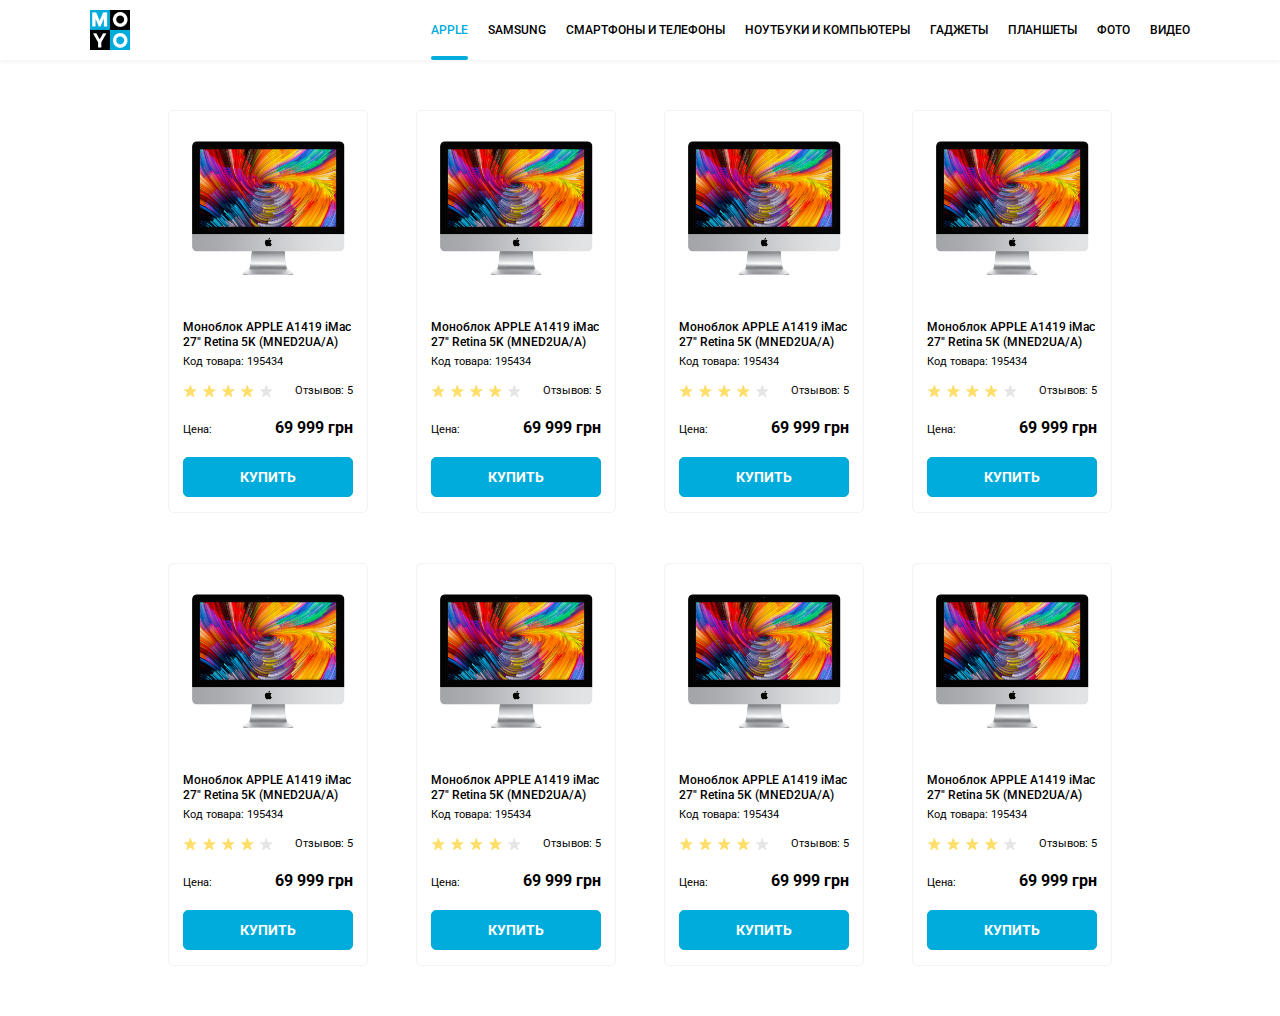
<file: index.html>
<!doctype html><html lang="en"><head><meta charset="UTF-8"><meta name="viewport" content="width=device-width, initial-scale=1.0"><title>Catalog</title><link rel="stylesheet" href="main.ff97260e.css"><link href="https://fonts.googleapis.com/css2?family=Roboto:wght@400;500;700&display=swap" rel="stylesheet"></head><body class="page"> <header class="header"> <div class="header__content"> <a class="header__logo" href="#"> <img class="header__logo-img" src="logo.6c938e44.png" alt="Moyo"> </a> <nav class="nav"> <ul class="nav__list"> <li class="nav__item"> <a class="nav__link is-active" href="#">Apple</a> </li> <li class="nav__item"> <a class="nav__link" href="#">Samsung</a> </li> <li class="nav__item"> <a class="nav__link" href="#">Смартфоны и телефоны</a> </li> <li class="nav__item"> <a class="nav__link" href="#" data-qa="nav-hover"> Ноутбуки и компьютеры </a> </li> <li class="nav__item"> <a class="nav__link" href="#">Гаджеты</a> </li> <li class="nav__item"> <a class="nav__link" href="#">Планшеты</a> </li> <li class="nav__item"> <a class="nav__link" href="#">Фото</a> </li> <li class="nav__item"> <a class="nav__link" href="#">Видео</a> </li> </ul> </nav> </div> </header> <main class="main page__main"> <section class="catalog main__catalog"> <article class="product" data-qa="card"> <div class="product__photo"> <img class="product__img" src="imac.2690641a.jpeg" alt="Macbook"> </div> <h3 class="product__title"> Моноблок APPLE A1419 iMac 27" Retina 5K (MNED2UA/A) </h3> <span class="product__code">Код товара: 195434</span> <div class="product__feedback"> <div class="stars stars--4"> <div class="stars__item"></div> <div class="stars__item"></div> <div class="stars__item"></div> <div class="stars__item"></div> <div class="stars__item"></div> </div> <span class="product__comments">Отзывов: 5</span> </div> <div class="product__price"> <span class="product__price-legend">Цена:</span> <strong class="product__price-num">69 999 грн</strong> </div> <a class="button" href="#" data-qa="card-hover"> Купить </a> </article> <article class="product"> <div class="product__photo"> <img class="product__img" src="imac.2690641a.jpeg" alt="Macbook"> </div> <h3 class="product__title"> Моноблок APPLE A1419 iMac 27" Retina 5K (MNED2UA/A) </h3> <span class="product__code">Код товара: 195434</span> <div class="product__feedback"> <div class="stars stars--4"> <div class="stars__item"></div> <div class="stars__item"></div> <div class="stars__item"></div> <div class="stars__item"></div> <div class="stars__item"></div> </div> <span class="product__comments">Отзывов: 5</span> </div> <div class="product__price"> <span class="product__price-legend">Цена:</span> <strong class="product__price-num">69 999 грн</strong> </div> <a class="button" href="#">Купить</a> </article> <article class="product"> <div class="product__photo"> <img class="product__img" src="imac.2690641a.jpeg" alt="Macbook"> </div> <h3 class="product__title"> Моноблок APPLE A1419 iMac 27" Retina 5K (MNED2UA/A) </h3> <span class="product__code">Код товара: 195434</span> <div class="product__feedback"> <div class="stars stars--4"> <div class="stars__item"></div> <div class="stars__item"></div> <div class="stars__item"></div> <div class="stars__item"></div> <div class="stars__item"></div> </div> <span class="product__comments">Отзывов: 5</span> </div> <div class="product__price"> <span class="product__price-legend">Цена:</span> <strong class="product__price-num">69 999 грн</strong> </div> <a class="button" href="#">Купить</a> </article> <article class="product"> <div class="product__photo"> <img class="product__img" src="imac.2690641a.jpeg" alt="Macbook"> </div> <h3 class="product__title"> Моноблок APPLE A1419 iMac 27" Retina 5K (MNED2UA/A) </h3> <span class="product__code">Код товара: 195434</span> <div class="product__feedback"> <div class="stars stars--4"> <div class="stars__item"></div> <div class="stars__item"></div> <div class="stars__item"></div> <div class="stars__item"></div> <div class="stars__item"></div> </div> <span class="product__comments">Отзывов: 5</span> </div> <div class="product__price"> <span class="product__price-legend">Цена:</span> <strong class="product__price-num">69 999 грн</strong> </div> <a class="button" href="#">Купить</a> </article> <article class="product"> <div class="product__photo"> <img class="product__img" src="imac.2690641a.jpeg" alt="Macbook"> </div> <h3 class="product__title"> Моноблок APPLE A1419 iMac 27" Retina 5K (MNED2UA/A) </h3> <span class="product__code">Код товара: 195434</span> <div class="product__feedback"> <div class="stars stars--4"> <div class="stars__item"></div> <div class="stars__item"></div> <div class="stars__item"></div> <div class="stars__item"></div> <div class="stars__item"></div> </div> <span class="product__comments">Отзывов: 5</span> </div> <div class="product__price"> <span class="product__price-legend">Цена:</span> <strong class="product__price-num">69 999 грн</strong> </div> <a class="button" href="#">Купить</a> </article> <article class="product"> <div class="product__photo"> <img class="product__img" src="imac.2690641a.jpeg" alt="Macbook"> </div> <h3 class="product__title"> Моноблок APPLE A1419 iMac 27" Retina 5K (MNED2UA/A) </h3> <span class="product__code">Код товара: 195434</span> <div class="product__feedback"> <div class="stars stars--4"> <div class="stars__item"></div> <div class="stars__item"></div> <div class="stars__item"></div> <div class="stars__item"></div> <div class="stars__item"></div> </div> <span class="product__comments">Отзывов: 5</span> </div> <div class="product__price"> <span class="product__price-legend">Цена:</span> <strong class="product__price-num">69 999 грн</strong> </div> <a class="button" href="#">Купить</a> </article> <article class="product"> <div class="product__photo"> <img class="product__img" src="imac.2690641a.jpeg" alt="Macbook"> </div> <h3 class="product__title"> Моноблок APPLE A1419 iMac 27" Retina 5K (MNED2UA/A) </h3> <span class="product__code">Код товара: 195434</span> <div class="product__feedback"> <div class="stars stars--4"> <div class="stars__item"></div> <div class="stars__item"></div> <div class="stars__item"></div> <div class="stars__item"></div> <div class="stars__item"></div> </div> <span class="product__comments">Отзывов: 5</span> </div> <div class="product__price"> <span class="product__price-legend">Цена:</span> <strong class="product__price-num">69 999 грн</strong> </div> <a class="button" href="#">Купить</a> </article> <article class="product"> <div class="product__photo"> <img class="product__img" src="imac.2690641a.jpeg" alt="Macbook"> </div> <h3 class="product__title"> Моноблок APPLE A1419 iMac 27" Retina 5K (MNED2UA/A) </h3> <span class="product__code">Код товара: 195434</span> <div class="product__feedback"> <div class="stars stars--4"> <div class="stars__item"></div> <div class="stars__item"></div> <div class="stars__item"></div> <div class="stars__item"></div> <div class="stars__item"></div> </div> <span class="product__comments">Отзывов: 5</span> </div> <div class="product__price"> <span class="product__price-legend">Цена:</span> <strong class="product__price-num">69 999 грн</strong> </div> <a class="button" href="#">Купить</a> </article> </section> </main> </body></html>
</file>
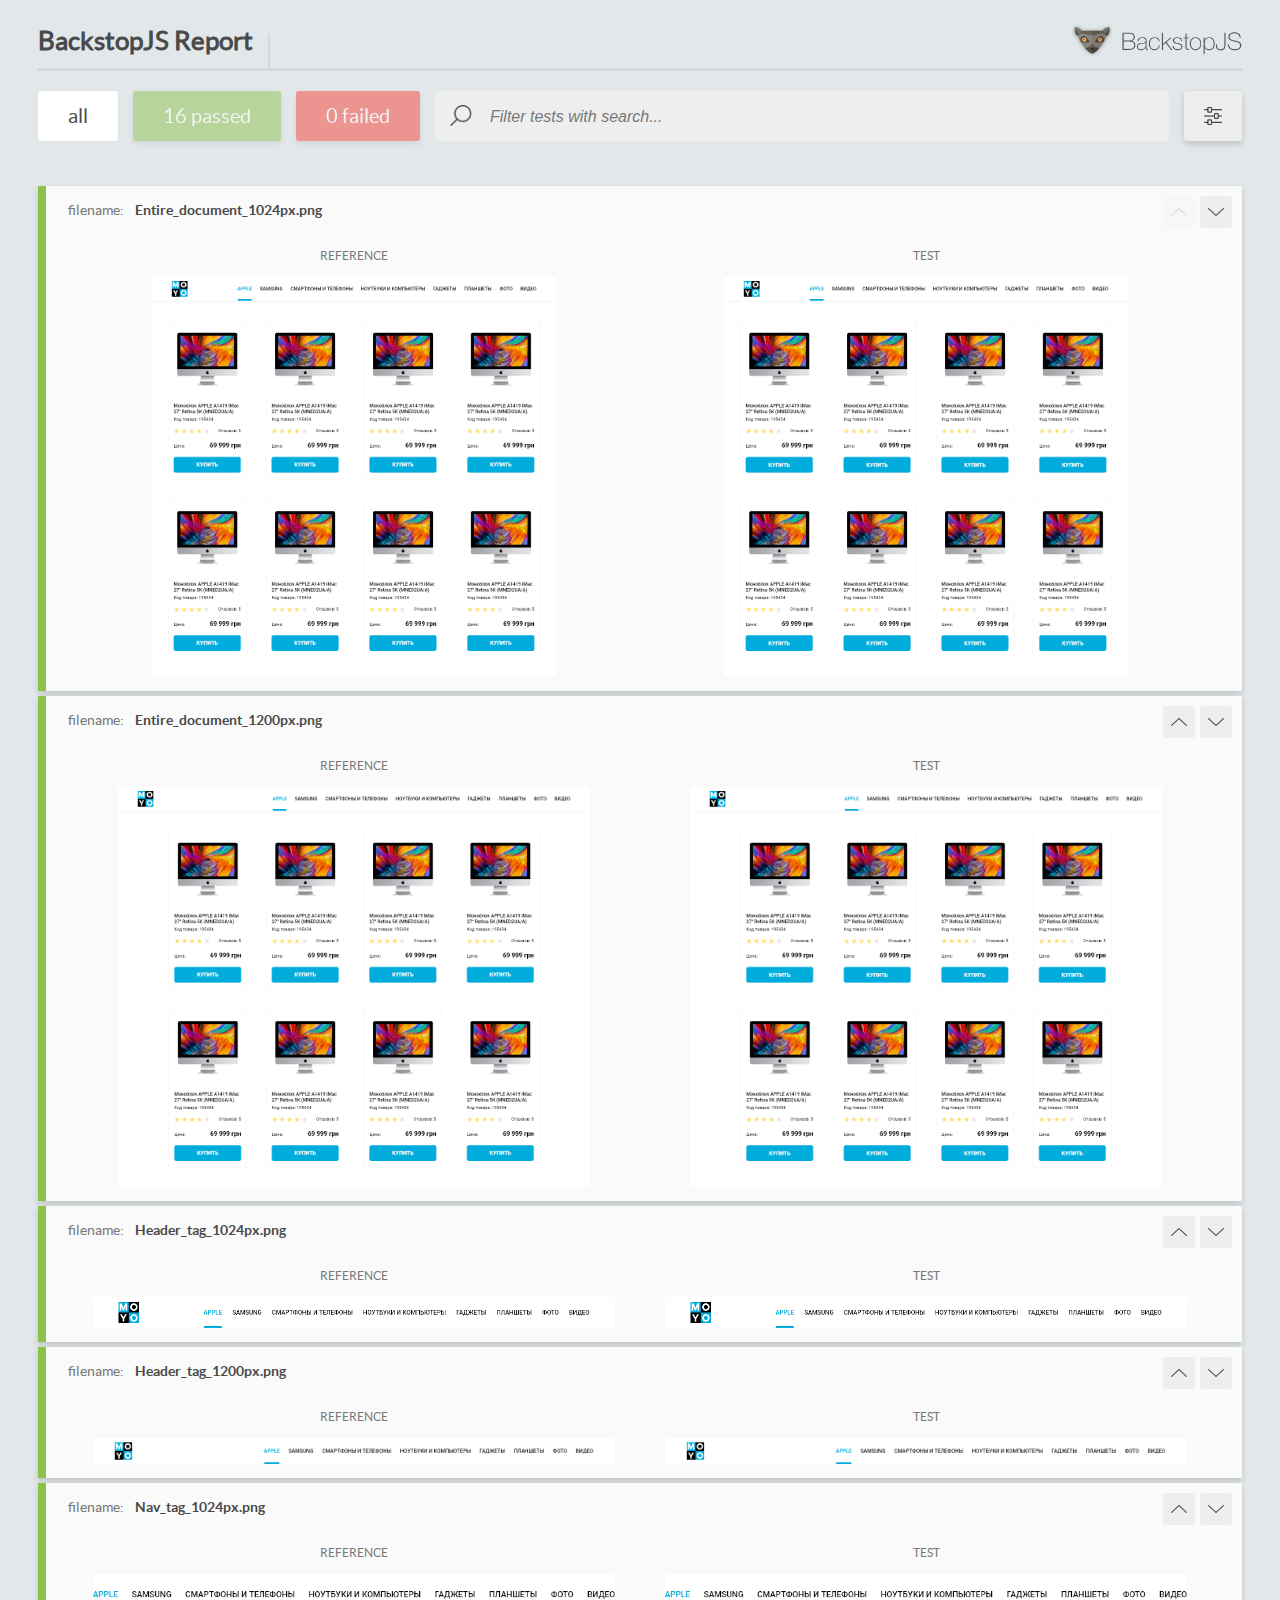
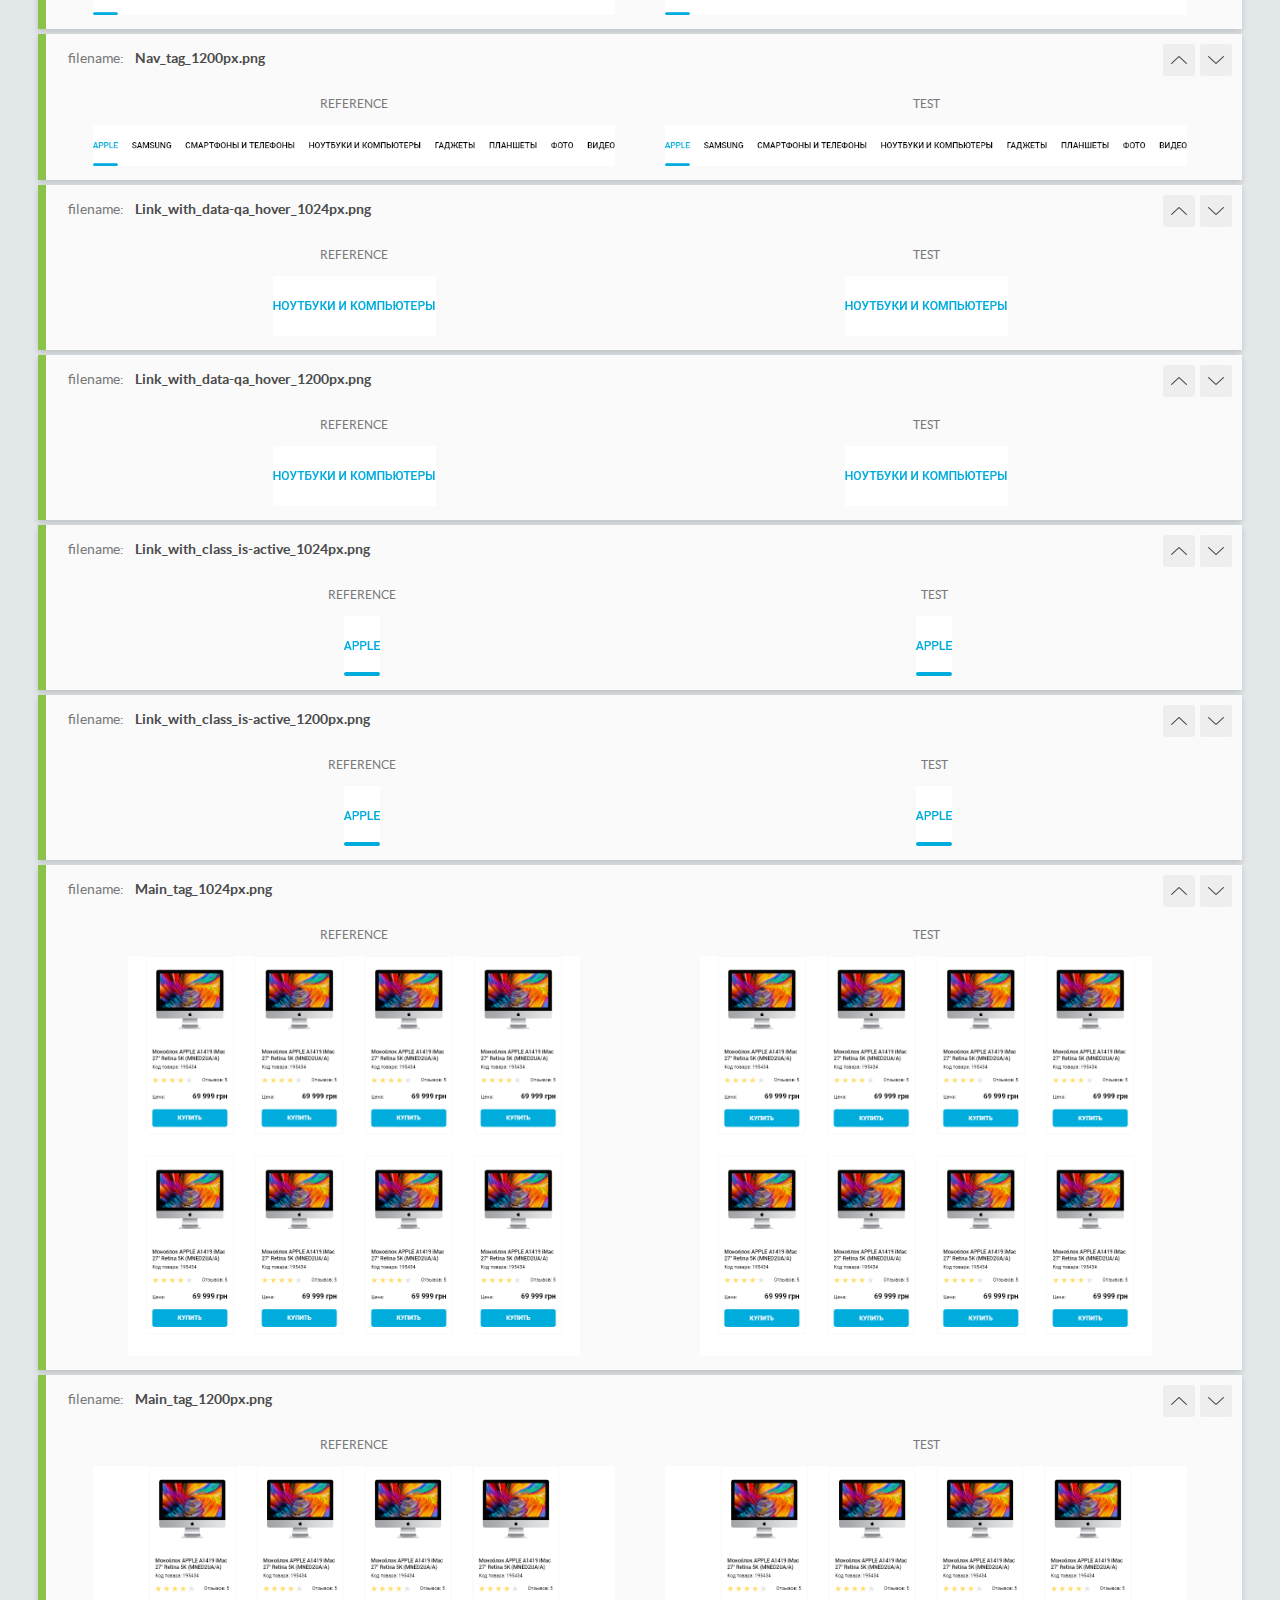
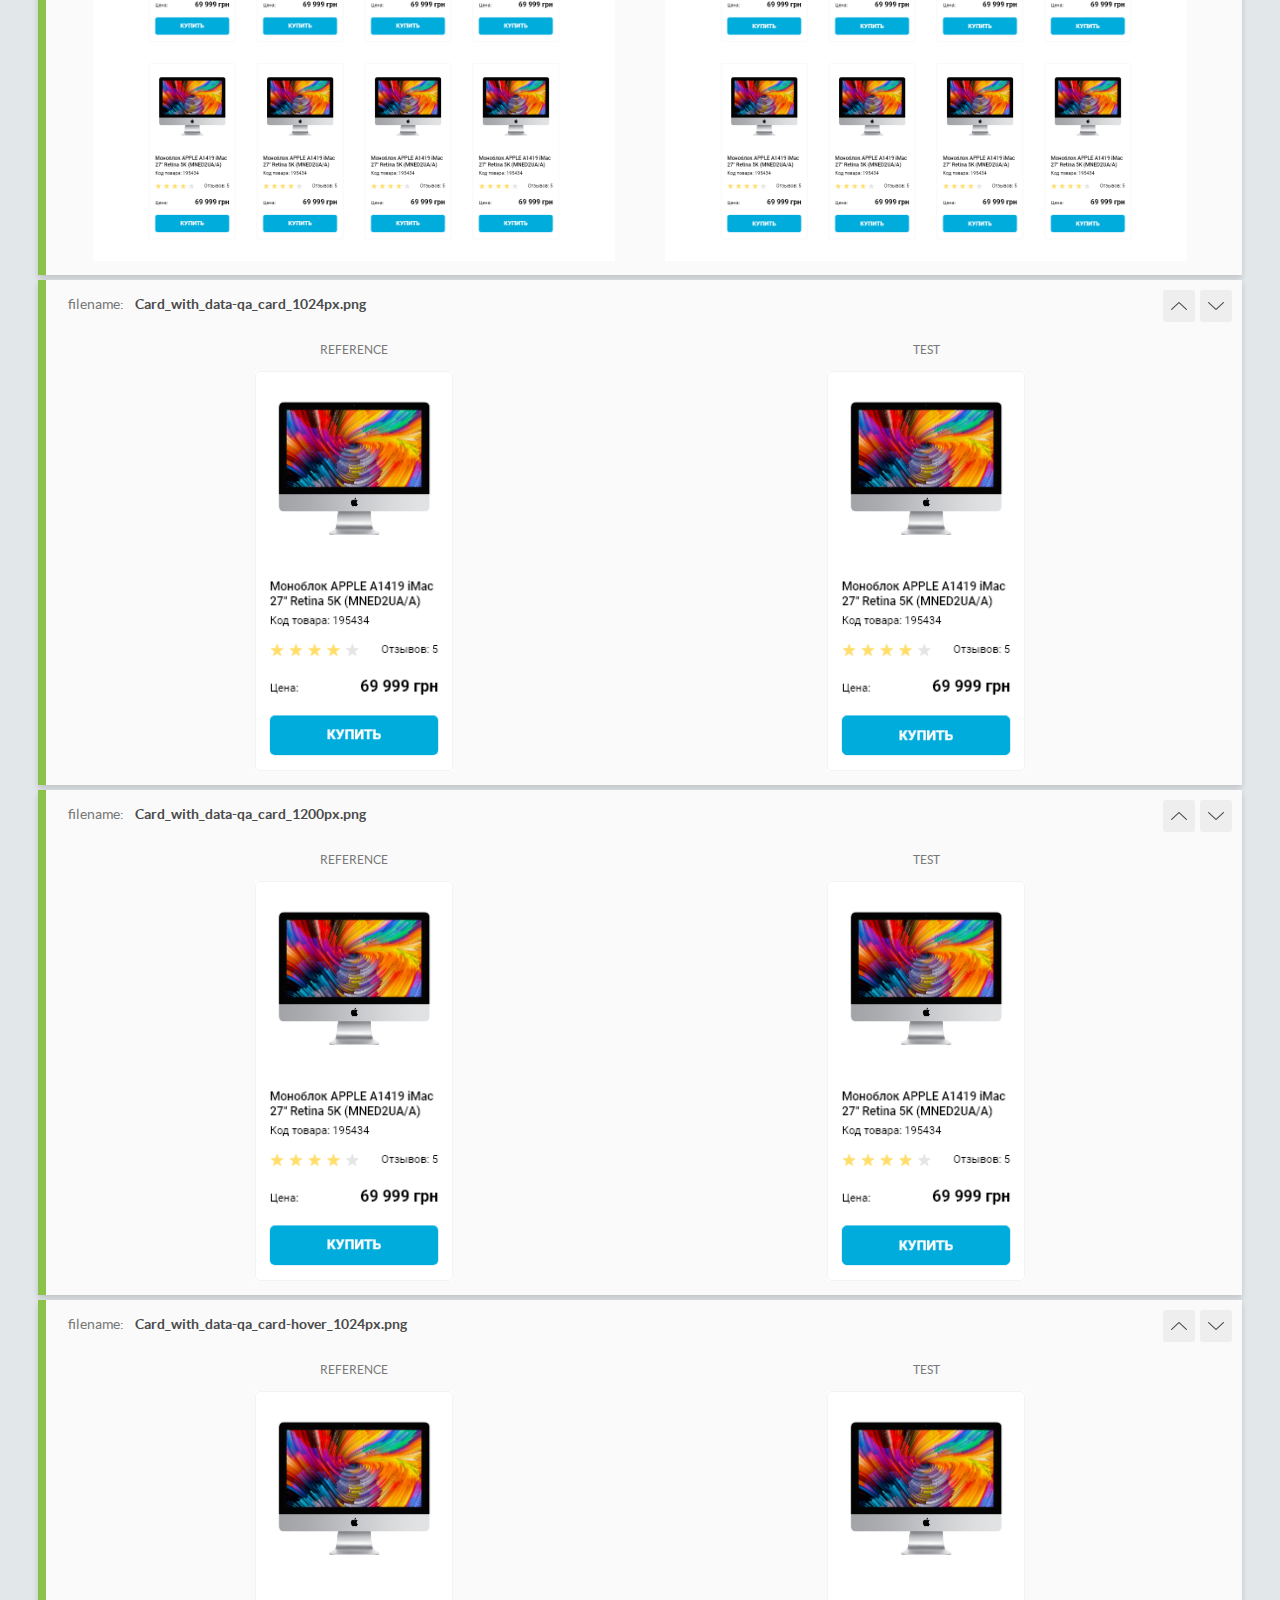
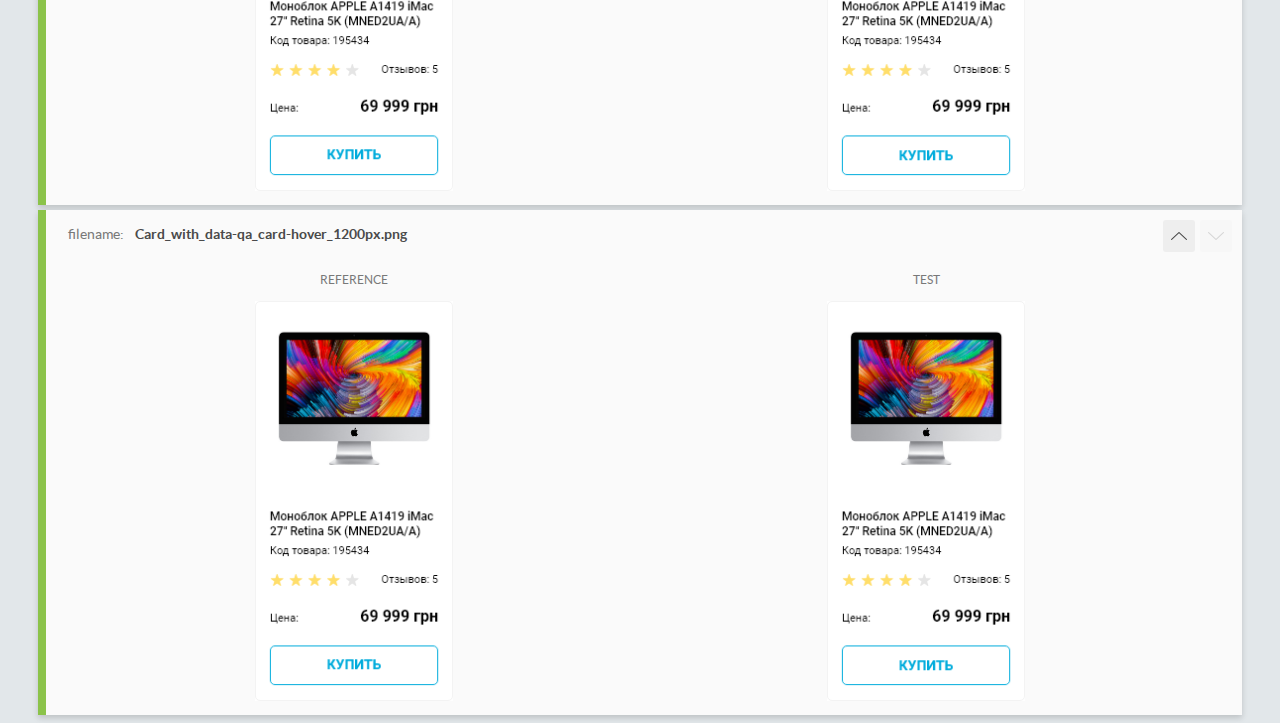
<file: report/html_report/index.html>
<!DOCTYPE html>
<html>
  <head>
    <meta charset="utf-8">
    <title>BackstopJS Report</title>

    <style>
      @font-face {
          font-family: 'latoregular';
          src: url('./assets/fonts/lato-regular-webfont.woff2') format('woff2'),
              url('./assets/fonts/lato-regular-webfont.woff') format('woff');
          font-weight: 400;
          font-style: normal;
      }
      @font-face {
          font-family: 'latobold';
          src: url('./assets/fonts/lato-bold-webfont.woff2') format('woff2'),
              url('./assets/fonts/lato-bold-webfont.woff') format('woff');
          font-weight: 700;
          font-style: normal;
      }

      .ReactModal__Body--open {
          overflow: hidden;
      }
      .ReactModal__Body--open .header {
        display: none;
      }

    </style>
  </head>
  <body style="background-color: #E2E7EA">
    <div id="root">

    </div>
    <script type="text/javascript">
      function report (report) { // eslint-disable-line no-unused-vars
        window.tests = report;
      }
    </script>
    <script type="text/javascript" src="config.js"></script>
    <script type="text/javascript" src="index_bundle.js"></script>
  </body>
</html>
</file>
<file: main.ff97260e.css>
*{box-sizing:border-box}body{font-family:Roboto,sans-serif}body,ul{margin:0}ul{padding:0;list-style:none}.header{box-shadow:0 2px 4px rgba(0,0,0,.05)}.header__content{margin:0 auto;display:flex;align-items:center;justify-content:space-between;padding:0 50px;max-width:1200px}.header__logo{margin-right:40px;min-width:40px;min-height:40px;transition:.3s}.header__logo:hover{opacity:.7}.header__logo-img{display:block;max-width:100%;height:auto}.nav__list{display:flex;justify-content:flex-end}.nav__item{margin-left:20px}.nav__item:first-of-type{margin-left:0}.nav__link{position:relative;display:flex;align-items:center;min-height:60px;font-size:12px;line-height:14px;font-weight:500;text-align:center;text-transform:uppercase;color:#000;text-decoration:none;transition:.3s}.is-active,.nav__link:hover{color:#00acdc}.is-active:after{position:absolute;content:"";width:100%;height:4px;left:0;bottom:0;background:#00acdc;border-radius:2px}.catalog{display:grid;grid-template-columns:repeat(auto-fill,200px);justify-content:center;grid-gap:50px 48px;padding:0 40px 50px;max-width:1024px}.main__catalog{margin:0 auto}.product{padding:15px 14px;max-width:200px;border:1px solid #f3f3f3;border-radius:5px}.product__photo{margin:0 auto 30px;padding:12px 0;width:166px;height:164px;border:3px solid #fff;border-radius:5px;transition:transform 1s}.product__photo:hover{transform:scale(1.2);border-color:#f3f3f3}.product__img{width:100%;height:100%;object-fit:contain}.product__title{margin-bottom:5px;min-height:30px;font-size:12px;line-height:15px;font-weight:500}.product__code{display:block;margin-bottom:15px;font-size:11px;line-height:13px}.product__feedback{display:flex;align-items:center;justify-content:space-between;margin-bottom:20px}.product__comments{font-size:11px;line-height:13px;text-align:right}.product__price{display:flex;align-items:baseline;justify-content:space-between;margin-bottom:20px}.product__price-legend{margin-right:10px;font-size:11px;line-height:13px}.product__price-sum{font-size:16px;line-height:19px;font-weight:700}.stars{display:flex}.stars__item{margin-right:4px;width:15px;height:15px;background:url(star.040e0f1e.svg) 50% no-repeat}.stars--1 .stars__item:first-child,.stars--2 .stars__item:nth-child(-n+2),.stars--3 .stars__item:nth-child(-n+3),.stars--4 .stars__item:nth-child(-n+4),.stars--5 .stars__item:nth-child(-n+5){background-image:url(star-active.3d99ddfd.svg)}.button{display:flex;align-items:center;justify-content:center;min-height:40px;font-size:14px;line-height:17px;font-weight:700;text-transform:uppercase;text-decoration:none;color:#fff;background-color:#00acdc;border:1px solid #00acdc;border-radius:5px;transition:.3s}.button:hover{background-color:#fff;color:#00acdc}.page__main{margin-top:50px}
/*# sourceMappingURL=main.ff97260e.css.map */
</file>
